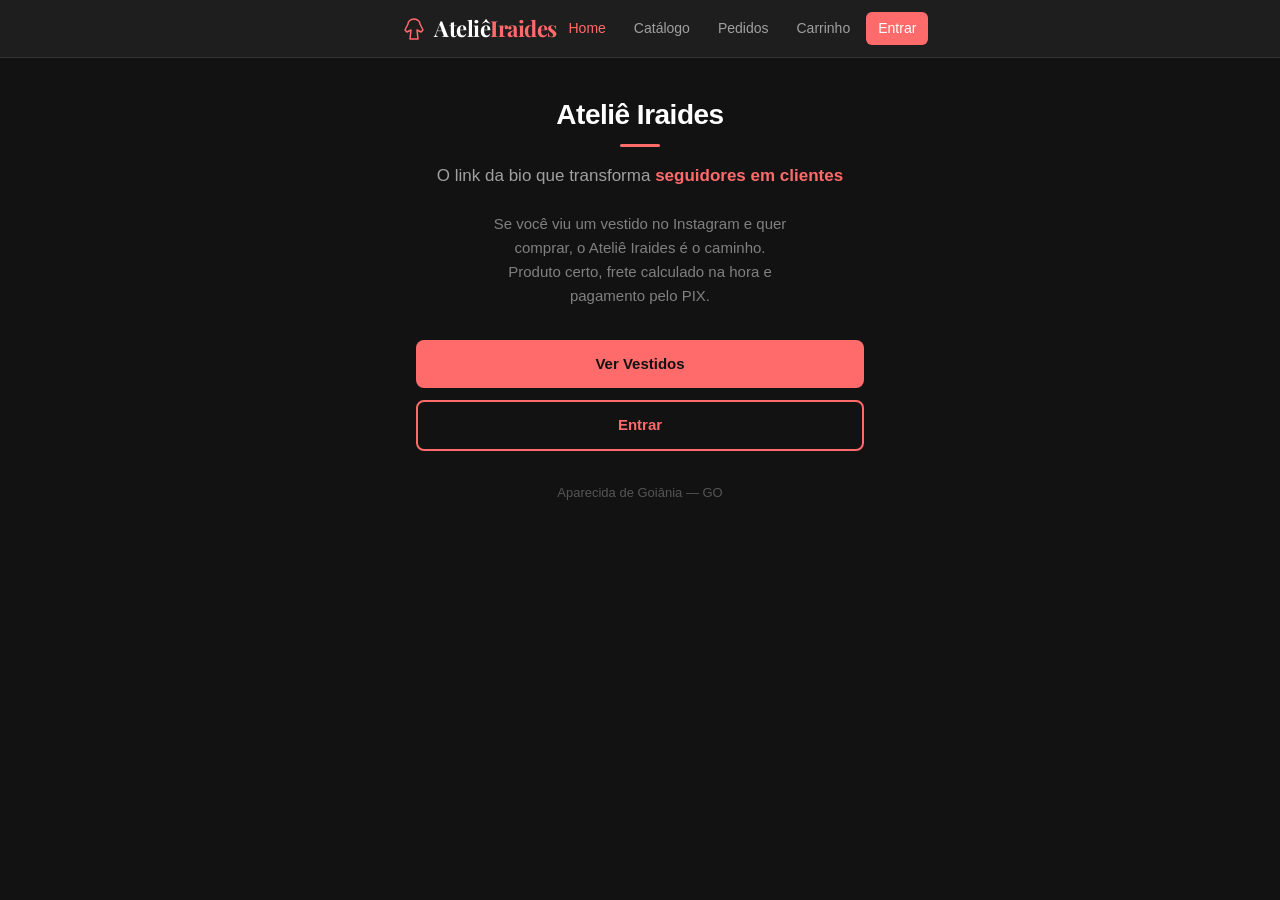
<file: index.html>
<!DOCTYPE html>
<html lang="pt-BR">
<head>
  <meta charset="UTF-8">
  <meta name="viewport" content="width=device-width, initial-scale=1.0, maximum-scale=1.0, user-scalable=no">
  <title>Ateliê Iraides</title>
  <link rel="stylesheet" href="css/estilo.css">
<link rel="preconnect" href="https://fonts.googleapis.com"><link rel="preconnect" href="https://fonts.gstatic.com" crossorigin><link href="https://fonts.googleapis.com/css2?family=Playfair+Display:wght@600;700&display=swap" rel="stylesheet">
</head>
<body>

  <!-- ── APP SHELL ── -->
  <header class="top-bar">
    <div class="top-bar-inner">
      <a href="index.html" class="top-bar-logo">
        <svg class="logo-icon" width="28" height="28" viewBox="0 0 28 28" fill="none" xmlns="http://www.w3.org/2000/svg">
          <path d="M14 4C10 4 8 7 8 9l-3 6 2 2 4-2-1 9h8l-1-9 4 2 2-2-3-6c0-2-2-5-6-5z" stroke="#ff6b6b" stroke-width="1.5" stroke-linejoin="round" fill="none"/>
        </svg>
        Ateliê <span>Iraides</span>
      </a>
      <button class="nav-toggle" onclick="toggleNav()" aria-label="Menu">☰</button>
      <nav class="nav" id="nav-principal">
        <a href="index.html" class="ativo">Home</a>
        <a href="catalogo.html">Catálogo</a>
        <span class="nav-divider"></span>
        <span class="nav-label">Protegido</span>
        <a href="pedidos.html">Pedidos</a>
        <a href="carrinho.html" class="nav-carrinho">Carrinho</a>
        <span class="nav-divider"></span>
        <a href="login.html" class="entrar" id="nav-entrar">Entrar</a>
      </nav>
    </div>
  </header>

  <!-- ── HOME ── -->
  <main class="main">
    <div style="text-align:center; padding-top:24px;">
      <h1>Ateliê Iraides</h1>
      <div class="divider" style="margin:0 auto 16px;"></div>
      <p class="tagline">
        O link da bio que transforma <strong>seguidores em clientes</strong>
      </p>
      <p style="color:#808080; font-size:15px; line-height:1.6; margin-bottom:32px; max-width:340px; margin-left:auto; margin-right:auto;">
        Se você viu um vestido no Instagram e quer comprar, o Ateliê Iraides é o caminho.<br>
        Produto certo, frete calculado na hora e pagamento pelo PIX.
      </p>
      <a href="catalogo.html" class="btn btn-primary" style="margin-bottom:12px;">Ver Vestidos</a>
      <a href="login.html" class="btn btn-outline">Entrar</a>
      <p style="margin-top:32px; font-size:13px; color:#555;">
        Aparecida de Goiânia — GO
      </p>
    </div>
  </main>

  <script src="js/app.js"></script>
  <script>ajustarNav();</script>
</body>
</html>
</file>
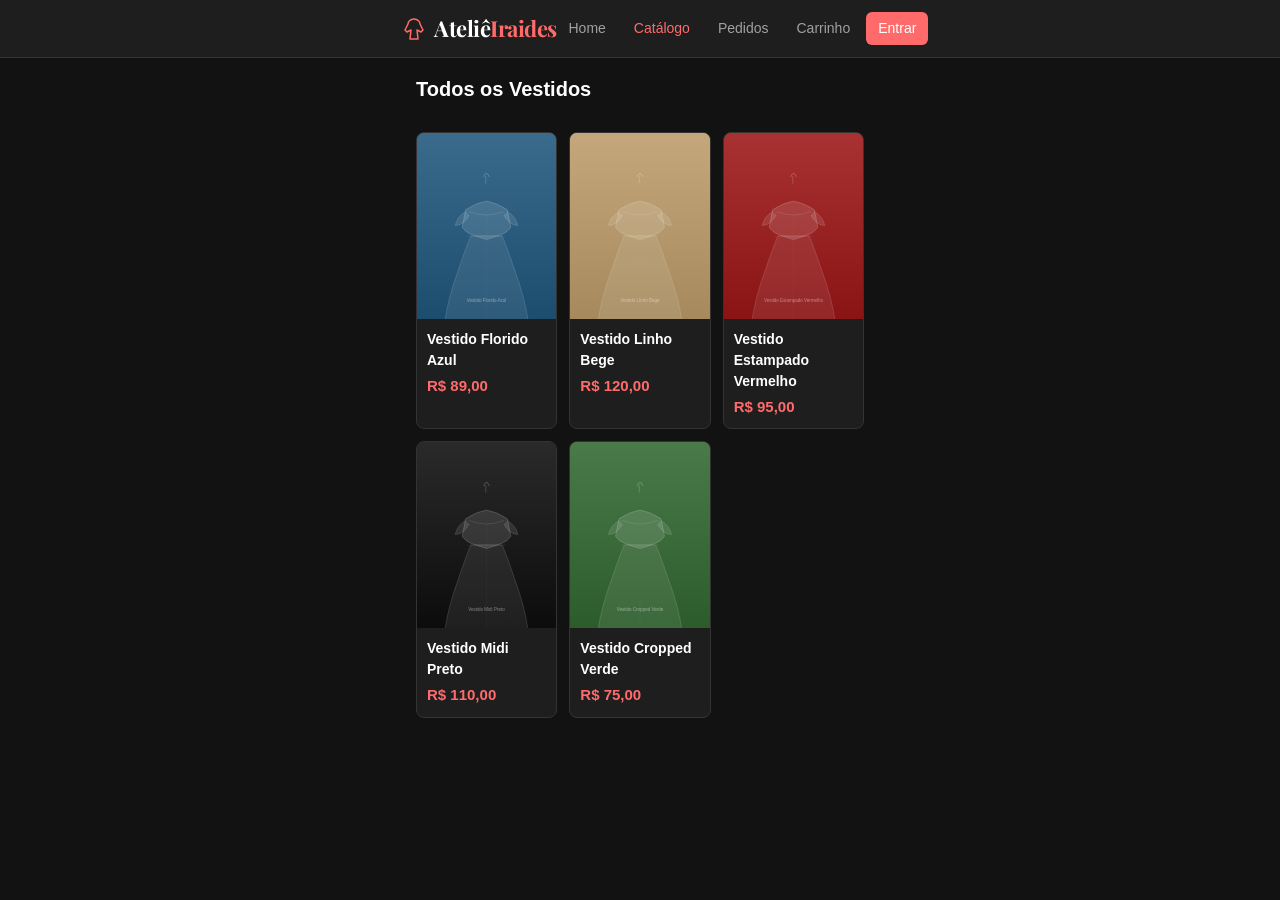
<file: catalogo.html>
<!DOCTYPE html>
<html lang="pt-BR">
<head>
  <meta charset="UTF-8">
  <meta name="viewport" content="width=device-width, initial-scale=1.0, maximum-scale=1.0, user-scalable=no">
  <title>Catálogo — Ateliê Iraides</title>
  <link rel="stylesheet" href="css/estilo.css">
<link rel="preconnect" href="https://fonts.googleapis.com"><link rel="preconnect" href="https://fonts.gstatic.com" crossorigin><link href="https://fonts.googleapis.com/css2?family=Playfair+Display:wght@600;700&display=swap" rel="stylesheet">
</head>
<body>

  <header class="top-bar">
    <div class="top-bar-inner">
      <a href="index.html" class="top-bar-logo">
        <svg class="logo-icon" width="28" height="28" viewBox="0 0 28 28" fill="none" xmlns="http://www.w3.org/2000/svg">
          <path d="M14 4C10 4 8 7 8 9l-3 6 2 2 4-2-1 9h8l-1-9 4 2 2-2-3-6c0-2-2-5-6-5z" stroke="#ff6b6b" stroke-width="1.5" stroke-linejoin="round" fill="none"/>
        </svg>
        Ateliê <span>Iraides</span>
      </a>
      <button class="nav-toggle" onclick="toggleNav()" aria-label="Menu">☰</button>
      <nav class="nav">
        <a href="index.html">Home</a>
        <a href="catalogo.html" class="ativo">Catálogo</a>
        <span class="nav-divider"></span>
        <span class="nav-label">Protegido</span>
        <a href="pedidos.html">Pedidos</a>
        <a href="carrinho.html" class="nav-carrinho">Carrinho</a>
        <span class="nav-divider"></span>
        <a href="login.html" class="entrar" id="nav-entrar">Entrar</a>
      </nav>
    </div>
  </header>

  <main class="main">
    <div class="section-header">
      <h2>Todos os Vestidos</h2>
    </div>

    <div class="produto-grid" id="grade-vestidos">
      <!-- preenchido por js -->
    </div>
  </main>

  <script src="js/app.js"></script>
  <script>ajustarNav();</script>
  <script>
    (function() {
      var grade = document.getElementById('grade-vestidos');
      vestidos.forEach(function(v) {
        var card = document.createElement('a');
        card.className = 'produto-card';
        card.href = 'produto.html?id=' + v.id;

        var img = document.createElement('div');
        img.className = 'produto-card-img';
        img.style.background = v.cor;
        var imgEl = document.createElement('img');
        imgEl.src = gerarImagemVestido(v.nome, v.cor);
        imgEl.style.cssText = 'width:100%;height:100%;object-fit:cover;display:block;';
        img.appendChild(imgEl);

        var body = document.createElement('div');
        body.className = 'produto-card-body';

        var nome = document.createElement('h3');
        nome.textContent = v.nome;

        body.appendChild(nome);

        if (v.disponivel) {
          var preco = document.createElement('div');
          preco.className = 'preco';
          preco.textContent = formatarCentavos(v.preco);
          body.appendChild(preco);
        } else {
          var indispo = document.createElement('div');
          indispo.className = 'indisponivel';
          indispo.textContent = 'Indisponível';
          body.appendChild(indispo);
        }

        card.appendChild(img);
        card.appendChild(body);
        grade.appendChild(card);
      });
    })();
  </script>
</body>
</html>
</file>
<file: css/estilo.css>
* {
  margin: 0;
  padding: 0;
  box-sizing: border-box;
}

:root {
  --bg: #121212;
  --surface: #1e1e1e;
  --surface2: #2a2a2a;
  --text: #e0e0e0;
  --text2: #a0a0a0;
  --text3: #666;
  --accent: #ff6b6b;
  --accent-hover: #ff5252;
  --green: #4caf50;
  --yellow: #ffc107;
  --border: #333;
  --radius: 8px;
  --max-w: 480px;
}

html {
  font-size: 16px;
}

body {
  background: var(--bg);
  color: var(--text);
  font-family: -apple-system, BlinkMacSystemFont, 'Segoe UI', Roboto, Helvetica, Arial, sans-serif;
  line-height: 1.5;
  min-height: 100vh;
  display: flex;
  flex-direction: column;
}

/* ── APP SHELL ── */

.top-bar {
  background: var(--surface);
  border-bottom: 1px solid var(--border);
  padding: 12px 16px;
  position: sticky;
  top: 0;
  z-index: 10;
}

.top-bar-inner {
  max-width: var(--max-w);
  margin: 0 auto;
  display: flex;
  align-items: center;
  justify-content: space-between;
}

.top-bar-logo {
  font-size: 22px;
  font-weight: 700;
  color: #fff;
  text-decoration: none;
  letter-spacing: -0.5px;
  font-family: 'Playfair Display', Georgia, serif;
  display: flex;
  align-items: center;
}

.top-bar-logo span {
  color: var(--accent);
}

.logo-icon {
  vertical-align: middle;
  margin-right: 6px;
  flex-shrink: 0;
}

.nav-toggle {
  background: none;
  border: none;
  color: var(--text);
  font-size: 26px;
  cursor: pointer;
  padding: 4px 8px;
  display: none;
  line-height: 1;
}

.nav {
  display: flex;
  gap: 4px;
  align-items: center;
}

.nav a {
  color: var(--text2);
  text-decoration: none;
  font-size: 14px;
  font-weight: 500;
  padding: 6px 12px;
  border-radius: 6px;
  transition: background 0.2s, color 0.2s;
  white-space: nowrap;
}

.nav a:hover {
  background: var(--surface2);
  color: #fff;
}

.nav a.ativo {
  color: var(--accent);
}

.nav a.entrar {
  color: #fff;
  background: var(--accent);
}

.nav a.entrar:hover {
  background: var(--accent-hover);
}

.nav-divider {
  display: none;
  width: 1px;
  height: 20px;
  background: var(--border);
  margin: 0 4px;
}

.nav-label {
  display: none;
  font-size: 11px;
  color: var(--text3);
  text-transform: uppercase;
  letter-spacing: 0.5px;
  padding: 0 4px;
}

body.admin .nav-divider,
body.admin .nav-label {
  display: inline;
}

.nav-painel {
  display: none;
}

body.admin .nav-painel {
  display: inline;
}

/* ── CONTEÚDO ── */

.main {
  flex: 1;
  max-width: var(--max-w);
  margin: 0 auto;
  padding: 16px;
  width: 100%;
}

/* ── COMPONENTES ── */

.card {
  background: var(--surface);
  border-radius: var(--radius);
  padding: 16px;
  margin-bottom: 12px;
  border: 1px solid var(--border);
}

.card-header {
  display: flex;
  justify-content: space-between;
  align-items: flex-start;
  margin-bottom: 8px;
}

.status {
  display: inline-block;
  font-size: 12px;
  font-weight: 600;
  padding: 3px 10px;
  border-radius: 20px;
  text-transform: uppercase;
  letter-spacing: 0.3px;
}

.status.pendente {
  background: rgba(255, 193, 7, 0.15);
  color: var(--yellow);
}

.status.pago {
  background: rgba(76, 175, 80, 0.15);
  color: var(--green);
}

.status.entregue {
  background: rgba(255, 107, 107, 0.15);
  color: var(--accent);
}

.btn {
  display: inline-flex;
  align-items: center;
  justify-content: center;
  font-size: 15px;
  font-weight: 600;
  padding: 12px 20px;
  border-radius: var(--radius);
  border: none;
  cursor: pointer;
  text-decoration: none;
  transition: background 0.2s, opacity 0.2s;
  width: 100%;
  min-height: 48px;
}

.btn-primary {
  background: var(--accent);
  color: #121212;
}

.btn-primary:hover {
  background: var(--accent-hover);
}

.btn-outline {
  background: transparent;
  color: var(--accent);
  border: 2px solid var(--accent);
}

.btn-outline:hover {
  background: rgba(255, 107, 107, 0.1);
}

.btn-small {
  font-size: 13px;
  padding: 8px 16px;
  min-height: 36px;
  width: auto;
}

.btn:disabled {
  opacity: 0.4;
  cursor: not-allowed;
}

/* ── FORMULÁRIO ── */

.form-group {
  margin-bottom: 16px;
}

.form-label {
  display: block;
  font-size: 13px;
  font-weight: 600;
  color: var(--text2);
  margin-bottom: 4px;
}

.form-input {
  width: 100%;
  padding: 12px;
  font-size: 15px;
  background: var(--surface2);
  border: 1px solid var(--border);
  border-radius: var(--radius);
  color: #fff;
  outline: none;
  transition: border 0.2s;
  min-height: 48px;
}

.form-input:focus {
  border-color: var(--accent);
}

textarea.form-input {
  min-height: 100px;
  resize: vertical;
  font-family: inherit;
}

select.form-input {
  appearance: auto;
}

/* ── ITEM DE PEDIDO ── */

.pedido-item {
  display: flex;
  justify-content: space-between;
  align-items: center;
  padding: 8px 0;
  border-bottom: 1px solid var(--border);
  font-size: 14px;
}

.pedido-item:last-child {
  border-bottom: none;
}

.pedido-item-nome {
  color: var(--text);
  flex: 1;
}

.pedido-item-qtd {
  color: var(--text3);
  margin: 0 12px;
}

.pedido-item-preco {
  color: var(--text2);
  font-weight: 600;
  white-space: nowrap;
}

/* ── TOAST / AVISO ── */

.aviso-futuro {
  background: rgba(255, 107, 107, 0.1);
  border: 1px solid rgba(255, 107, 107, 0.3);
  border-radius: var(--radius);
  padding: 12px 16px;
  font-size: 13px;
  color: var(--accent);
  text-align: center;
  margin-top: 8px;
  display: none;
}

.aviso-futuro.visivel {
  display: block;
}

/* ── CABEÇALHO DE SEÇÃO ── */

.section-header {
  display: flex;
  justify-content: space-between;
  align-items: center;
  margin-bottom: 16px;
}

.section-header h2 {
  font-size: 20px;
  font-weight: 700;
  color: #fff;
}

/* ── TEXTO ── */

.tagline {
  font-size: 17px;
  color: var(--text2);
  line-height: 1.5;
  margin-bottom: 24px;
}

.tagline strong {
  color: var(--accent);
}

h1 {
  font-size: 28px;
  font-weight: 700;
  color: #fff;
  letter-spacing: -0.5px;
  line-height: 1.2;
  margin-bottom: 12px;
}

h2 {
  font-size: 20px;
  font-weight: 700;
  color: #fff;
  margin-bottom: 12px;
}

.text-muted {
  color: var(--text3);
  font-size: 13px;
}

/* ── PRODUTO (CATÁLOGO) ── */

.produto-grid {
  display: grid;
  grid-template-columns: 1fr 1fr;
  gap: 12px;
}

.produto-card {
  background: var(--surface);
  border-radius: var(--radius);
  overflow: hidden;
  border: 1px solid var(--border);
  text-decoration: none;
  color: inherit;
  transition: border 0.2s;
}

.produto-card:hover {
  border-color: var(--accent);
}

.produto-card-img {
  width: 100%;
  aspect-ratio: 3/4;
  background: var(--surface2);
  display: flex;
  align-items: center;
  justify-content: center;
  color: var(--text3);
  font-size: 13px;
  overflow: hidden;
}

.produto-card-body {
  padding: 10px;
}

.produto-card-body h3 {
  font-size: 14px;
  font-weight: 600;
  color: #fff;
  margin-bottom: 4px;
}

.produto-card-body .preco {
  font-size: 15px;
  font-weight: 700;
  color: var(--accent);
}

.produto-card-body .indisponivel {
  font-size: 12px;
  color: var(--text3);
}

/* ── DETALHE DO PRODUTO ── */

.produto-detalhe-img {
  width: 100%;
  aspect-ratio: 3/4;
  background: var(--surface2);
  border-radius: var(--radius);
  margin-bottom: 16px;
  position: relative;
  overflow: hidden;
}

.produto-info h1 {
  font-size: 24px;
  margin-bottom: 4px;
}

.produto-info .preco-grande {
  font-size: 28px;
  font-weight: 700;
  color: var(--accent);
  margin-bottom: 12px;
}

.produto-info .descricao {
  color: var(--text2);
  font-size: 15px;
  margin-bottom: 16px;
  line-height: 1.6;
}

.frete-box {
  background: var(--surface);
  border: 1px solid var(--border);
  border-radius: var(--radius);
  padding: 12px;
  margin-bottom: 16px;
}

.frete-box label {
  font-size: 13px;
  color: var(--text2);
  font-weight: 600;
  display: block;
  margin-bottom: 4px;
}

.frete-input-group {
  display: flex;
  gap: 8px;
}

.frete-input-group input {
  flex: 1;
  padding: 10px;
  font-size: 15px;
  background: var(--surface2);
  border: 1px solid var(--border);
  border-radius: var(--radius);
  color: #fff;
  outline: none;
}

.frete-input-group input:focus {
  border-color: var(--accent);
}

.frete-input-group button {
  padding: 10px 16px;
  background: var(--surface2);
  border: 1px solid var(--border);
  border-radius: var(--radius);
  color: var(--text2);
  font-size: 14px;
  cursor: pointer;
  white-space: nowrap;
}

.frete-resultado {
  margin-top: 8px;
  font-size: 14px;
  color: var(--green);
  display: none;
}

.frete-resultado.visivel {
  display: block;
}

/* ── LISTA DE PEDIDOS ── */

.pedido-card .pedido-cliente {
  font-size: 16px;
  font-weight: 600;
  color: #fff;
}

.pedido-card .pedido-data {
  font-size: 12px;
  color: var(--text3);
  margin-top: 2px;
}

.pedido-card .pedido-total {
  font-size: 17px;
  font-weight: 700;
  color: var(--accent);
  margin: 8px 0;
}

.pedido-card .pedido-itens-resumo {
  font-size: 13px;
  color: var(--text2);
  margin-bottom: 8px;
}

.pedido-acoes {
  display: flex;
  gap: 8px;
  margin-top: 8px;
}

/* ── LOGIN ── */

.login-box {
  max-width: 340px;
  margin: 40px auto 0;
}

.login-box h1 {
  text-align: center;
  margin-bottom: 24px;
}

.login-simulacao {
  text-align: center;
  font-size: 13px;
  color: var(--text3);
  margin-top: 16px;
}

.login-tabs {
  display: flex;
  gap: 0;
  margin-bottom: 20px;
  border-radius: var(--radius);
  overflow: hidden;
  border: 1px solid var(--border);
}

.login-tab {
  flex: 1;
  padding: 12px;
  font-size: 14px;
  font-weight: 600;
  background: var(--surface);
  color: var(--text2);
  border: none;
  cursor: pointer;
  transition: background 0.2s, color 0.2s;
}

.login-tab.ativo {
  background: var(--accent);
  color: #121212;
}

.login-erro {
  background: rgba(255, 107, 107, 0.1);
  border: 1px solid rgba(255, 107, 107, 0.3);
  border-radius: var(--radius);
  padding: 12px 16px;
  font-size: 13px;
  color: var(--accent);
  text-align: center;
  margin-top: 16px;
  display: none;
}

/* ── DIVIDER ── */

.divider {
  width: 40px;
  height: 3px;
  background: var(--accent);
  border-radius: 2px;
  margin-bottom: 16px;
}

/* ── RESPONSIVO ── */

@media (max-width: 620px) {
  .nav-toggle {
    display: block;
  }

  .nav {
    display: none;
    position: absolute;
    top: 100%;
    left: 0;
    right: 0;
    background: var(--surface);
    border-bottom: 1px solid var(--border);
    flex-direction: column;
    gap: 0;
    padding: 8px 0;
  }

  .nav a {
    display: block;
    width: 100%;
    padding: 14px 20px;
    border-radius: 0;
    font-size: 15px;
    white-space: normal;
  }

  .nav a.entrar {
    border-radius: 0;
  }

  body.admin .nav-divider {
    display: block;
    width: 100%;
    height: 1px;
    margin: 4px 0;
    background: var(--border);
  }

  body.admin .nav-label {
    display: block;
    width: 100%;
    padding: 10px 20px 4px;
    font-size: 11px;
  }

  .top-bar.nav-aberto .nav {
    display: flex;
  }
}

@media (min-width: 621px) {
  .produto-grid {
    grid-template-columns: 1fr 1fr 1fr;
  }
}
</file>
